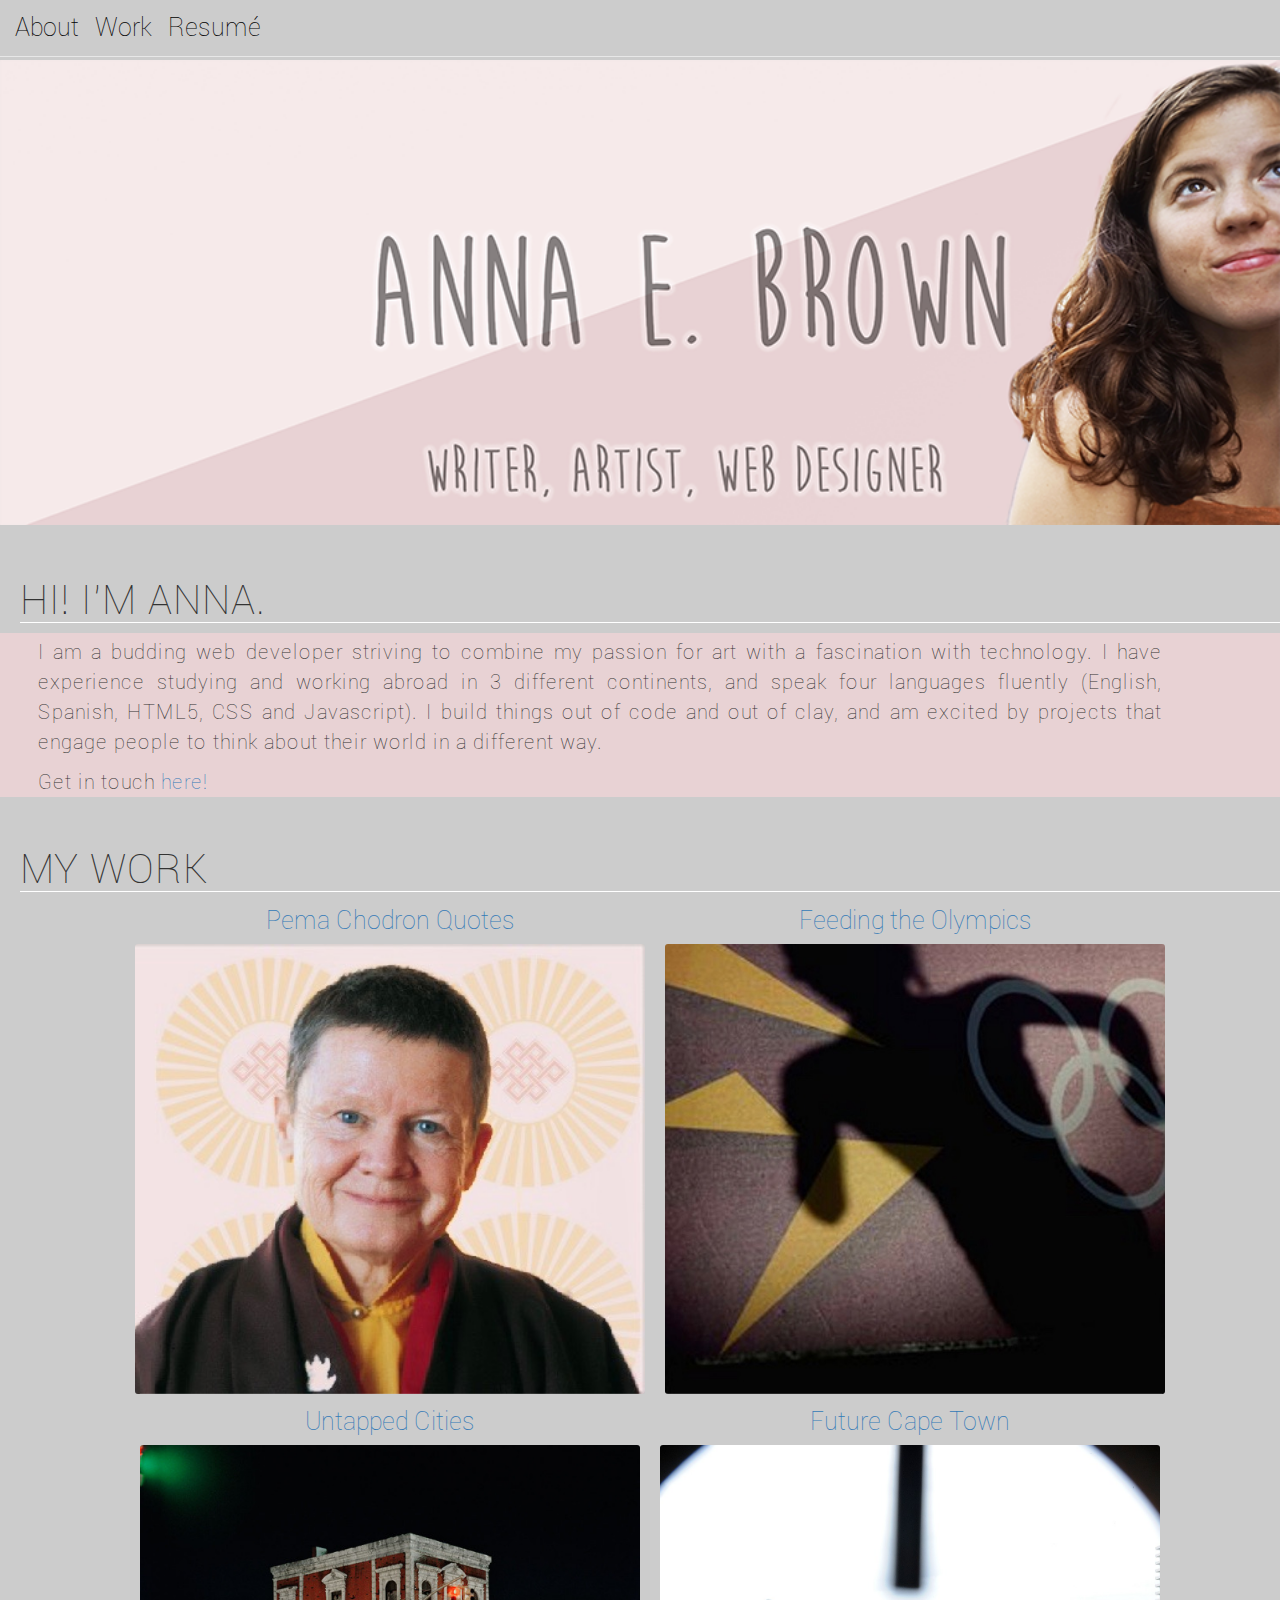
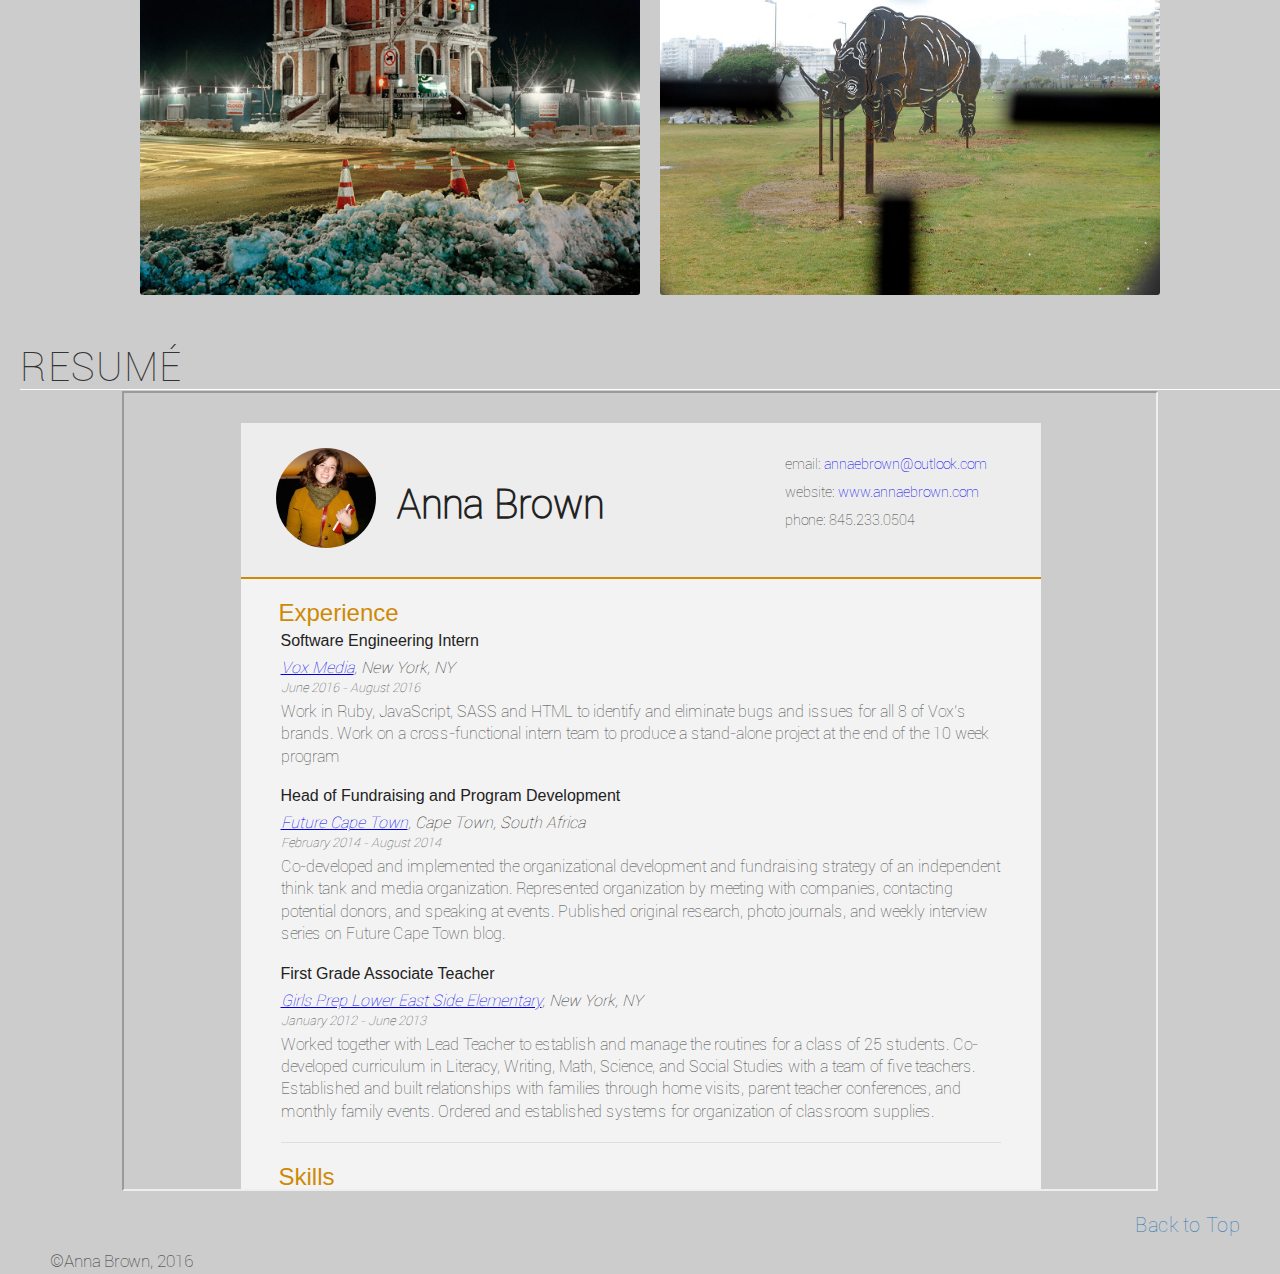
<file: index.html>
<!DOCTYPE html>
<html lang="en">
<head>
	<meta charset="utf-8">
	<title> Anna Brown </title>
	<link href="https://maxcdn.bootstrapcdn.com/bootstrap/3.3.5/css/bootstrap.min.css" rel="stylesheet">
	<link rel="stylesheet" type="text/css" href="style.css"/>
	<script src="https://ajax.googleapis.com/ajax/libs/jquery/1.12.4/jquery.min.js">
	<script src="text.js" type="text/javascript"></script>
	<meta name="viewport" content="width=device-width, initial-scale=1.0"/>
	<meta http-equiv="Content-Type" content="text/html; charset=utf-8" />
</head>

<nav class="navbar navbar-default navbar-fixed-top">
<ul class="nav">
	<a id="nav1" href="#about">About</a>
	<a id="nav2" href="#media">Work</a>
	<a id="nav3" href="#resume">Resumé</a>
</ul>
</nav>

<header class="MainHeader" id="header">
	<img class="banner" src="image/bannercopy.png" alt="Banner Image" width=1240px height=325px>
	<img class = "bannermobile" src = "image/mobilebanner.jpg" alt = "mobile image">
</header>

<body>
<h1 id="about">Hi! I'm Anna.</h1>
<div class="paragraph1">
	<div id="text1">
<p> I am a budding web developer striving to combine my passion for art with a fascination with technology. I have experience studying and working abroad in 3 different continents, and speak four languages fluently (English, Spanish, HTML5, CSS and Javascript). I build things out of code and out of clay, and am excited by projects that engage people to think about their world in a different way.</p>
<p>Get in touch <a href="mailto:annaebrown@outlook.com">here! </a></p>
 </div>
   </div>
   	</div>

<h1 id="media">My Work</h1>
<div class = "flex-container">
  <div class = "flex-row">
    <div class="flex-item">
		<figcaption><a href="http://pemachodronquotes.surge.sh">Pema Chodron Quotes</a></figcaption>
		<a href="http://pemachodronquotes.surge.sh">
		<img src="image/pemacopy.jpg" alt="Pema Chodron Quotes" height=450px width: 500px>
		<span class = "caption fade-caption">
		<p>Random quote generator featuring the words of reknown Buddhist nun Pema Chodron. Built with jQuery.</p>
		</span>
		</a>
	</div>

<div class="flex-item">
		<figcaption><a href="http://www.sbnation.com/a/2016-olympics-rio-food-athletes">Feeding the Olympics</a></figcaption>
		<a href="http://www.sbnation.com/a/2016-olympics-rio-food-athletes">
		<img src="image/feedingtheolympics.jpg" alt="Feeding the Olympics" height=450px width = 500px>
		<span class = "caption fade-caption">
		<p>Capstone project for Vox Media summer internship program. Multi-page web application showcasing how athletes, trainers, and restaurants are preparing for the 2016 Olympics game in Rio de Janeiro.</p>
		</span>
		</a>
	 </div>
	</div>

<div class = "flex-row" id = "two">
<div class="flex-item">
	<figcaption><a href="http://untappedcities.com/author/annabrown/">Untapped Cities</a></figcaption>
	<a href="http://untappedcities.com/author/annabrown/">
	<img src="image/gowanus.jpg" alt="Untapped Cities" height=450px width = 500px>
	<span class = "caption fade-caption">
	<p>Writing and photography featuring New York City art, culture, and history for urban discovery blog Untapped Cities.</p>
	</span>
	</a>
	</div>

<div class="flex-item">
	<figcaption><a href="http://futurecapetown.com/author/anna/#.VlvcU4QujzI">Future Cape Town</a></figcaption>
	<a href="http://futurecapetown.com/author/anna/#.VlvcU4QujzI">
	<img src="image/rhino.jpg" alt="Future Cape Town" height=450px width = 500px>
	<span class = "caption fade-caption">
	<p>Interviews, feature pieces, and photography for urban blog based in Cape Town, South Africa.</p>
</span>
</a>
</div>
</div>
</div>

<h1 id="resume">Resumé</h1>
	<div class="document">
	<iframe src="resume.html"></iframe>
</div>

<footer>
<small>&copy;Anna Brown, 2016</small>
</footer>
<aside><a href="#header">Back to Top</aside>
</body>
</html>
</file>
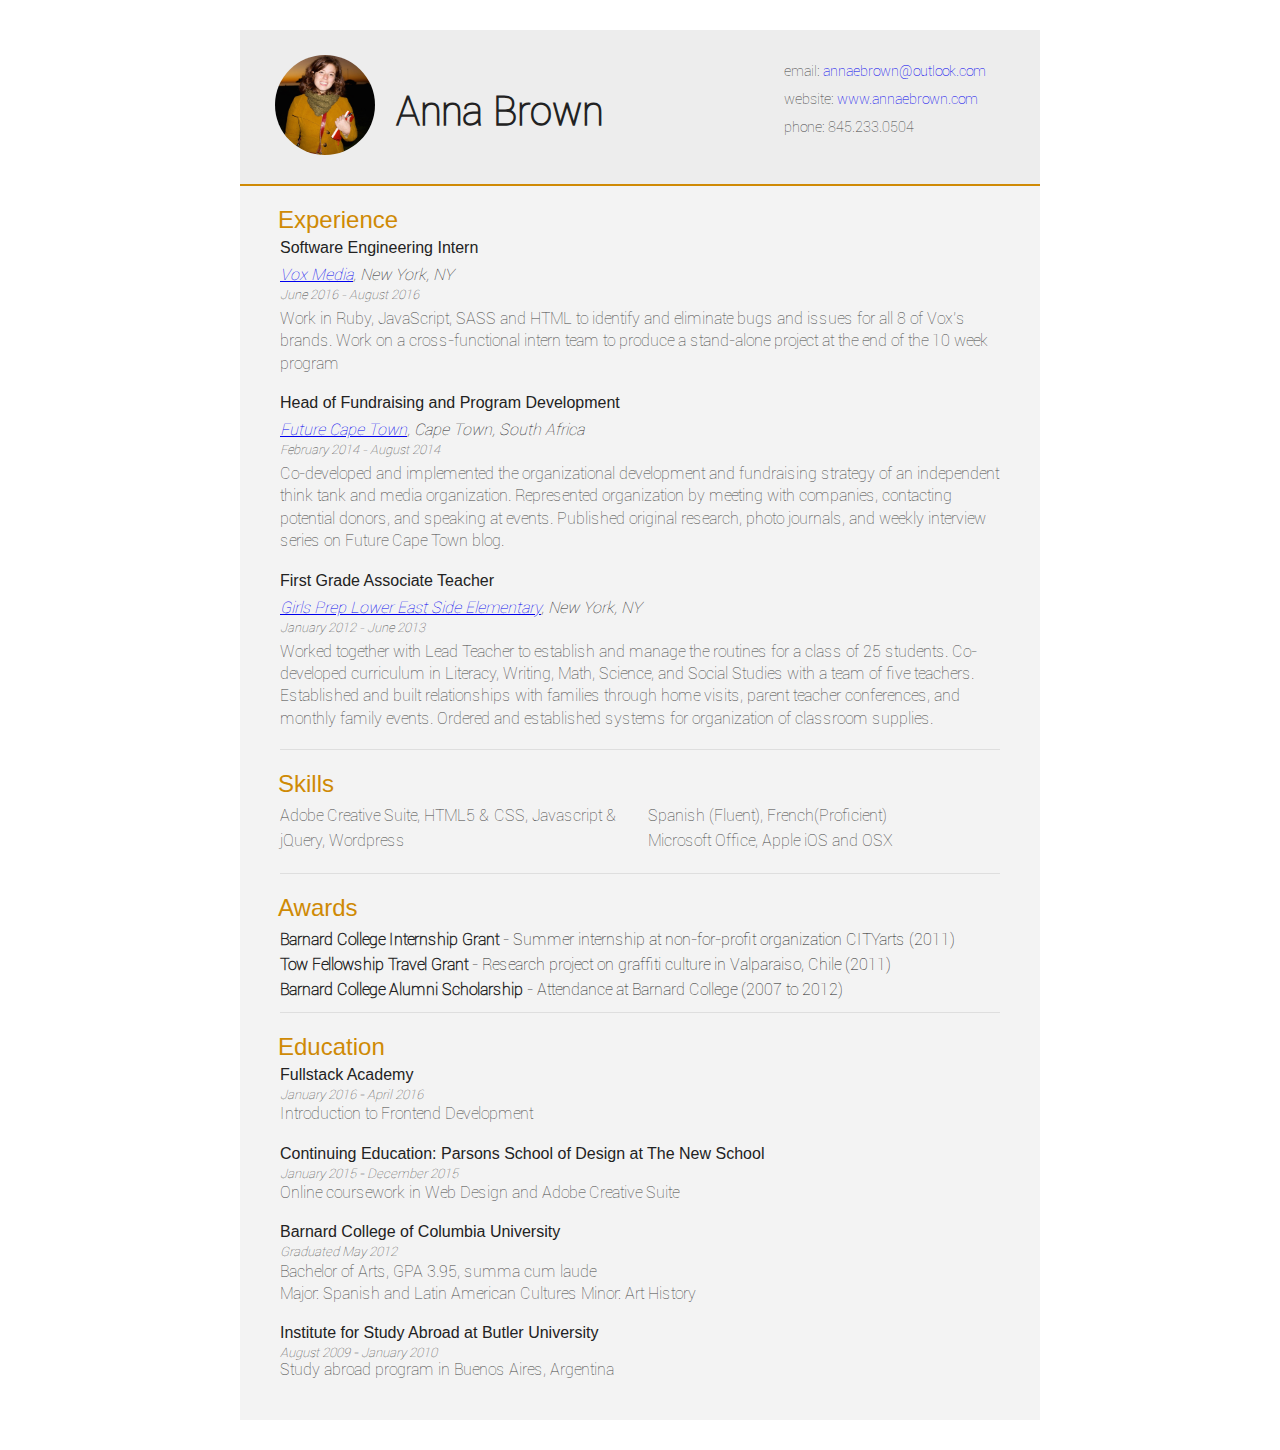
<file: resume.html>
<!DOCTYPE html>
<html>
<head>
<link type="text/css" rel="stylesheet" href="resume.css"/>
<title>Anna Brown - Curriculum Vitae</title>
</head>
<body id="top">
<div id="cv">
<div class="mainDetails">
<div id="picture">
<img src="image/profile.jpg" alt="Anna Brown" style="width:100px;height:100px;">
</div>

<div id="Name">
<h1>Anna Brown</h1>
</div>
<div id="contactDetails">
	<ul>
		<li>email: <a href="mailto:annaebrown@outlook.com" target ="_blank">
		annaebrown@outlook.com</a></li>
		<li>website: <a href="http://www.annaebrown.com">www.annaebrown.com</a></li>
		<li>phone: 845.233.0504</li>
	</ul>
</div>
<div class="clear"></div>
</div>

<div id="mainArea">
<section>
<div class="sectionTitle">
	<h1>Experience</h1>
</div>

<div class="sectionContent">
<article>
	<h2>Software Engineering Intern</h2>
	<h3><a href="http://www.voxmedia.com/">Vox Media</a>, New York, NY</h3>
	<p class="subDetails">June 2016 - August 2016</p>
	<p> Work in Ruby, JavaScript, SASS and HTML to identify and eliminate bugs and issues for all 8 of Vox's brands. Work on a cross-functional intern team to produce a stand-alone project at the end of the 10 week program </p>
</article>

<article>
  <h2>Head of Fundraising and Program Development</h2>
  <h3><a href="http://www.futurecapetown.com">Future Cape Town</a>, Cape Town, South Africa</h3>
  <p class="subDetails">February 2014 - August 2014</p>
  <p> Co-developed and implemented the organizational development and fundraising strategy of an independent think tank and media organization. Represented organization by meeting with companies, contacting potential donors, and speaking at events. Published original research, photo journals, and weekly interview series on Future Cape Town blog.
</p></article>

<article>
	<h2>First Grade Associate Teacher</h2>
	<h3><a href="http://www.publicprep.org">Girls Prep Lower East Side Elementary</a>, New York, NY</h3>
	<p class="subDetails">January 2012 - June 2013</p>
	<p> Worked together with Lead Teacher to establish and manage the routines for a class of 25 students. Co-developed curriculum in Literacy, Writing, Math, Science, and Social Studies with a team of five teachers. Established and built relationships with families through home visits, parent teacher conferences, and monthly family events. Ordered and established systems for organization of classroom supplies.
 </p>
	</article>
	</div>
<div class="clear"></div>

<section>
	<div class="sectionTitle">
		<h1>Skills</h1>
	</div>
	<div class="sectionContent">
	<ul class="keySkills">
		<li>Adobe Creative Suite, HTML5 & CSS, Javascript & jQuery, Wordpress</li>
		<li>Spanish (Fluent), French(Proficient)</li>
		<li>Microsoft Office, Apple iOS and OSX</li>
	</ul>
</div>

<div class="clear"></div>
</section>

<section>
<div class="sectionTitle">
	<h1>Awards</h2>
</div>
<div class="sectionContent">
	<ul class="Awards">
		<li><span>Barnard College Internship Grant</span> - Summer internship at non-for-profit organization CITYarts (2011)</li>
		<li><span>Tow Fellowship Travel Grant</span> - Research project on graffiti culture in Valparaiso, Chile (2011)</li>
		<li><span>Barnard College Alumni Scholarship</span> - Attendance at Barnard College (2007 to 2012)</li>
	</ul>
</div>
<div class="clear"></div>
</section>

<section>
<div class="sectionTitle">
	<h1>Education</h1>
	</div>
	<div class="sectionContent">

<article>
  <h2>Fullstack Academy</h2>
  <p id="education1">January 2016 - April 2016</p>
  <p id="education"> Introduction to Frontend Development</p>
  </article>
  <article>
  <h2>Continuing Education: Parsons School of Design at The New School</h2>
  <p id="education1">January 2015 - December 2015</p>
  <p id = "education">Online coursework in Web Design and Adobe Creative Suite</p>
</article>
<article>
	<h2>Barnard College of Columbia University</h2>
	<p id ="education1">Graduated May 2012</p>
	<p id="education">Bachelor of Arts, GPA 3.95, summa cum laude <br>
	Major: Spanish and Latin American Cultures Minor: Art History</p>
</article>

<article>
	<h2>Institute for Study Abroad at Butler University</h2>
	<p id="education1">August 2009 - January 2010 </p>
	<p>Study abroad program in Buenos Aires, Argentina</p>
</article>
</div>
<div class="clear"></div>
		</section>
  </div>
</body>
</html>
</file>
<file: style.css>
@font-face{
		font-family:'Roboto-Thin';
		src:url('source/Roboto-Thin.ttf');
		}

@font-face{
		font-family:'moon-flower-bold';
		src:url('source/moon-flower-bold.ttf');
		}

body {
	width:100%;
	font-family: 'Roboto-Thin';
	background-color:#cccccc;
	margin-top:60px;
}

/*navigation*/
.nav{
    list-style:none;
    font-size:25px;
    background-color:#cccccc;
    font-family:'Roboto-Thin';
    padding:10px;
    }

.nav a{
    color: black;
    padding:5px;
}

a:hover, a:active {
	font-weight: bold;
	text-decoration: none;
}

 a:visited {
	color: black;
	text-decoration: none;
}

/*banner image*/
.banner{
	width:100%;
	height:auto;
	background-position: center;
	margin: 0;
  padding: 0;
  background-repeat:no-repeat;
	overflow-x:hidden;
	white-space:hidden;
	border-bottom: 3px dotted #ccc;
	border-width:3px 0;
	}

.bannermobile {
  display:none;
}

@media screen and (max-width: 1000px){
  .banner {
    display:none;
  }
  .bannermobile {
    display:block;
    width:100%;
    height:auto;
    background-position: center;
    margin: 0;
    padding: 0;
    background-repeat:no-repeat;
    overflow-x:hidden;
    white-space:hidden;
    border-bottom: 3px dotted #ccc;
    border-width:3px 0;
    }
}

/*body*/
h1 {
	text-transform: uppercase;
	font-size:40px;
	letter-spacing: 1px;
	font-family:'Roboto-Thin';;
	margin-bottom:1px;
	margin-top:50px;
	margin-left:20px;
	border-bottom: 1px solid white;
}

.paragraph1{
	margin-top: 10px;
	font-size: 20px;
	width:100%;
	margin-right:auto;
	margin-left:auto;
	background-color: #e8d2d4;
	font-family:'Roboto-Thin';
	margin-bottom:10px;
}

#text1{
  width:90%;
  height:95%;
  padding-left:18px;
  padding-right:10px;
  padding-top:4px;
  text-align: justify;
  letter-spacing: 1px;
  line-height: 1.5;
  font-family:'Roboto-Thin';
  margin-left:20px;
}

.flex-row {
	display: flex;
	flex-direction: row;
	align-items: center;
	align-content: center;
	flex-wrap: wrap;
	justify-content: center;
}

.flex-item {
  box-shadow: 1px 1px 1px 1px #ccc;
  position: relative;
  margin-left: 20px;
  overflow: hidden;
  }

 .flex-item figcaption {
 	margin-bottom:5px;
  margin-top: 10px;
 	text-align: center;
 	font-size: 25px;
 }

 .flex-item img {
  -webkit-transition: all .2s ease-out;
  -moz-transition: all .2s ease-out;
  -o-transition: all .2s ease-out;
  -ms-transition: all .2s ease-out;
  transition: all .2s ease-out;
  border-radius: 3px;
  box-shadow: inset 0 -40px 0 0 rgba(0,0,0,.1);
  object-fit: cover;
  left: 0;
 }

.flex-item .caption {
	background-color: rgba(0,0,0,0.8);
	position: absolute;
  z-index: 100;
  color: #fff;
  -webkit-transition: all 300ms ease-out;
  -moz-transition: all 300ms ease-out;
  -o-transition: all 300ms ease-out;
  -ms-transition: all 300ms ease-out;
  transition: all 300ms ease-out;
  opacity: 0;
  padding: 15px;
  width:100%;
  font-size: 20px;
}

.flex-item:hover .caption {
	opacity: .8;
	bottom: 0px;
}

 @media screen and (max-width: 600px){
  .flex-item {
   margin-left:0px;
}
 .flex-item img {
   height: 280px;
  width: 300px;
}
 .flex-item .caption{
   font-size:15px;
 }
}

.title {
	font-size:15px;
	border-radius: 3px;
	padding:5px;
	display:inline-block;
	margin:5px;
	float:bottom;
	text-align:center;
	border: 1px solid gray;
	overflow:hidden;
	width:20%;
	position:relative;
	background-color:#e8d2d4;
	color:#fff;
}

.document {
  margin-left: auto;
  margin-right: auto;
  position:relative;
  display:block;
  text-align:center;
  width:90%;
  position:center;
}

.document img {
  border: 2.5px ridge #2C3539;
  margin-left: auto;
  margin-right: auto;
  width:80%;
  height:80%;
}

iframe {
	width:90%;
	height:800px;
}

/*footer*/
footer {
  float:left;
  width:80%;
  margin-right:auto;
  margin-top:50px;
  margin-left:50px;
  font-size:20px
}

aside {
  float:right;
  margin-right:5px;
  text-align:justified;
  position:relative;
  margin-top:15px;
  margin-right:40px;
  font-size:20px;
}

@media screen and (max-width: 800px){
  aside {
    font-size:10px;
  }
  footer {
    display:none;
  }
}

@media screen and (max-width: 800px) {
  .paragraph1 {
    margin-top: 10px;
    font-size: 15px;
 }
 .flex-item figcaption {
    font-size:20px;
 }

 h1 {
    font-size: 25px;
    margin-top:20px;
 }

 iframe {
    width:100%;
}

.navbar{
    display:none;
}

body {
    margin-top:0;
 }
}
</file>
<file: resume.css>
@font-face{
		font-family:'Roboto-Thin';
		src:url('source/Roboto-Thin.ttf');
		}

html,body,div,span,object,iframe,h1,h2,h3,h4,h5,h6,p,blockquote,pre,abbr,address,cite,code,del,dfn,em,img,ins,kbd,q,samp,small,strong,sub,sup,var,b,i,dl,dt,dd,ol,ul,li,fieldset,form,label,legend,table,caption,tbody,tfoot,thead,tr,th,td,article,aside,canvas,details,figcaption,figure,footer,header,hgroup,menu,nav,section,summary,time,mark,audio,video {
border:0;
font:inherit;
font-size:100%;
margin:0;
padding:0;
vertical-align:baseline;
font-family:'Roboto-Thin';
}

article,aside,details,figcaption,figure,footer,header,hgroup,menu,nav,section {
display:block;
font-family:'Roboto-Thin';
}

html, body {
	font-family:'Roboto Thin'; font-size: 16px; color: #222;
}

.clear {
	clear: both;
}

p {
	font-size: 1em;
	line-height: 1.4em;
	margin-bottom: 20px;
	color:#444;
}

#cv {
	width: 90%;
	max-width: 800px;
	background:#f3f3f3;
	margin: 30px auto;
}

.mainDetails {
	padding: 25px 35px;
	border-bottom: 2px solid #cf8a05;
	background: #ededed;
}

#mainArea {
	padding: 0 40px;
}

#picture {
	width: 12.5%;
	float: left;
	margin-right: 30px;
}

#contactDetails {
	float: right;
	display:block;
}

#contactDetails ul {
	list-style-type: none;
	font-size: 0.9em;
	margin-top: 2px;
	padding:2px;
	width:30%;
	float:right;
}

#contactDetails ul li {
	margin-bottom: 3px;
	color: #444;
	display:block;
	display:block;
	text-align:left

}

#contactDetails ul li a {
	text-decoration: none;
}

#Name h1 {
	font-size: 2.5em;
	font-weight: 700;
	font-family:'Roboto-Thin';
	margin-bottom: -9px;
	float:left;
	margin-top: 15%;
}

	@media screen and (max-width: 800px) {
		#picture{
		display:none;
	}
	 #Name h1 {
	 	text-transform: uppercase;
	 	font-size: 2.5em;
	 	margin-top: 0px;
	 }
	}

	@media screen and (max-width: 600px){
		#Name h1 {
		font-size: 2em;
		}
		#cv {
			width: 100%;
		}
	}

	@media screen and (max-width: 800px){
		#contactDetails {
			display: none;
		}
	}

#picture img {
	width: 100%;
	height: auto;
	-webkit-border-radius: 100px;
	border-radius:100px;
}

#Name h2 {
	font-size: 1.5em;
	font-family:'Roboto-Thin';
	padding-top:50px;
}

#Name {
float:left;
}

section {
	border-top: 1px solid #dedede;
	padding: 20px 0 0;
}

section:first-child {
	border-top: 0;
}

section:last-child {
	padding: 20px 0 10px;
}

.sectionTitle {
	float: left;
	width: 25%;
}

.sectionContent {
	float: right;
	width: 72.5%;
}

.sectionTitle h1 {
	font-family: 'Roboto-Light', Helvetica, Arial, sans-serif;
	font-size: 1.2em;
	font-style:bold;
	color: #cf8a05;
	margin-bottom: 5px;
}

@media screen and (max-width: 600px){
	.sectionTitle h1 {
	 	font-size:20px;
	}
	.sectionContent{
		font-size:12px;
	}
}

.sectionContent h2 {
	font-family: 'Roboto-Light', Helvetica, Arial, sans-serif;
	font-size: 1em;
	margin-bottom: -1px;
	margin-top:2px;
}

.sectionContent h3{
	margin-top:8px;
	font-style:italic;
}

.subDetails {
	font-size: .8em;
	font-style: italic;
	margin-bottom: 3px;
	margin-top:2px;
}

.keySkills {
	list-style-type: none;
	-moz-column-count:3;
	-webkit-column-count:3;
	column-count:3;
	margin-bottom: 20px;
	font-size: 1em;
	color: #444;
}

.keySkills ul li {
	margin-bottom: 3px;
}

.sectionContent .Awards{
list-style-type:none;
margin-bottom:10px;
margin-top:1px;
}

ul li{
	line-height:25px;
}

span {
	font-weight:bold;
}

#headshot {
	display: none;
}

#name, #contactDetails {
	float: none;
	width: 100%;
	text-align: center;
}

.sectionTitle, .sectionContent {
	float: none;
	width: 100%;
}

.sectionTitle {
	margin-left: -2px;
	font-size: 1.25em;
}

.keySkills {
	-moz-column-count:2;
	-webkit-column-count:2;
	column-count:2;
	}

#education {
	font-style:none;
	margin-top:3px;
}

#education1 {
	margin-bottom:-5px;
	margin-top:3px;
	font-style:italic;
	font-size:13px;
}
</file>
